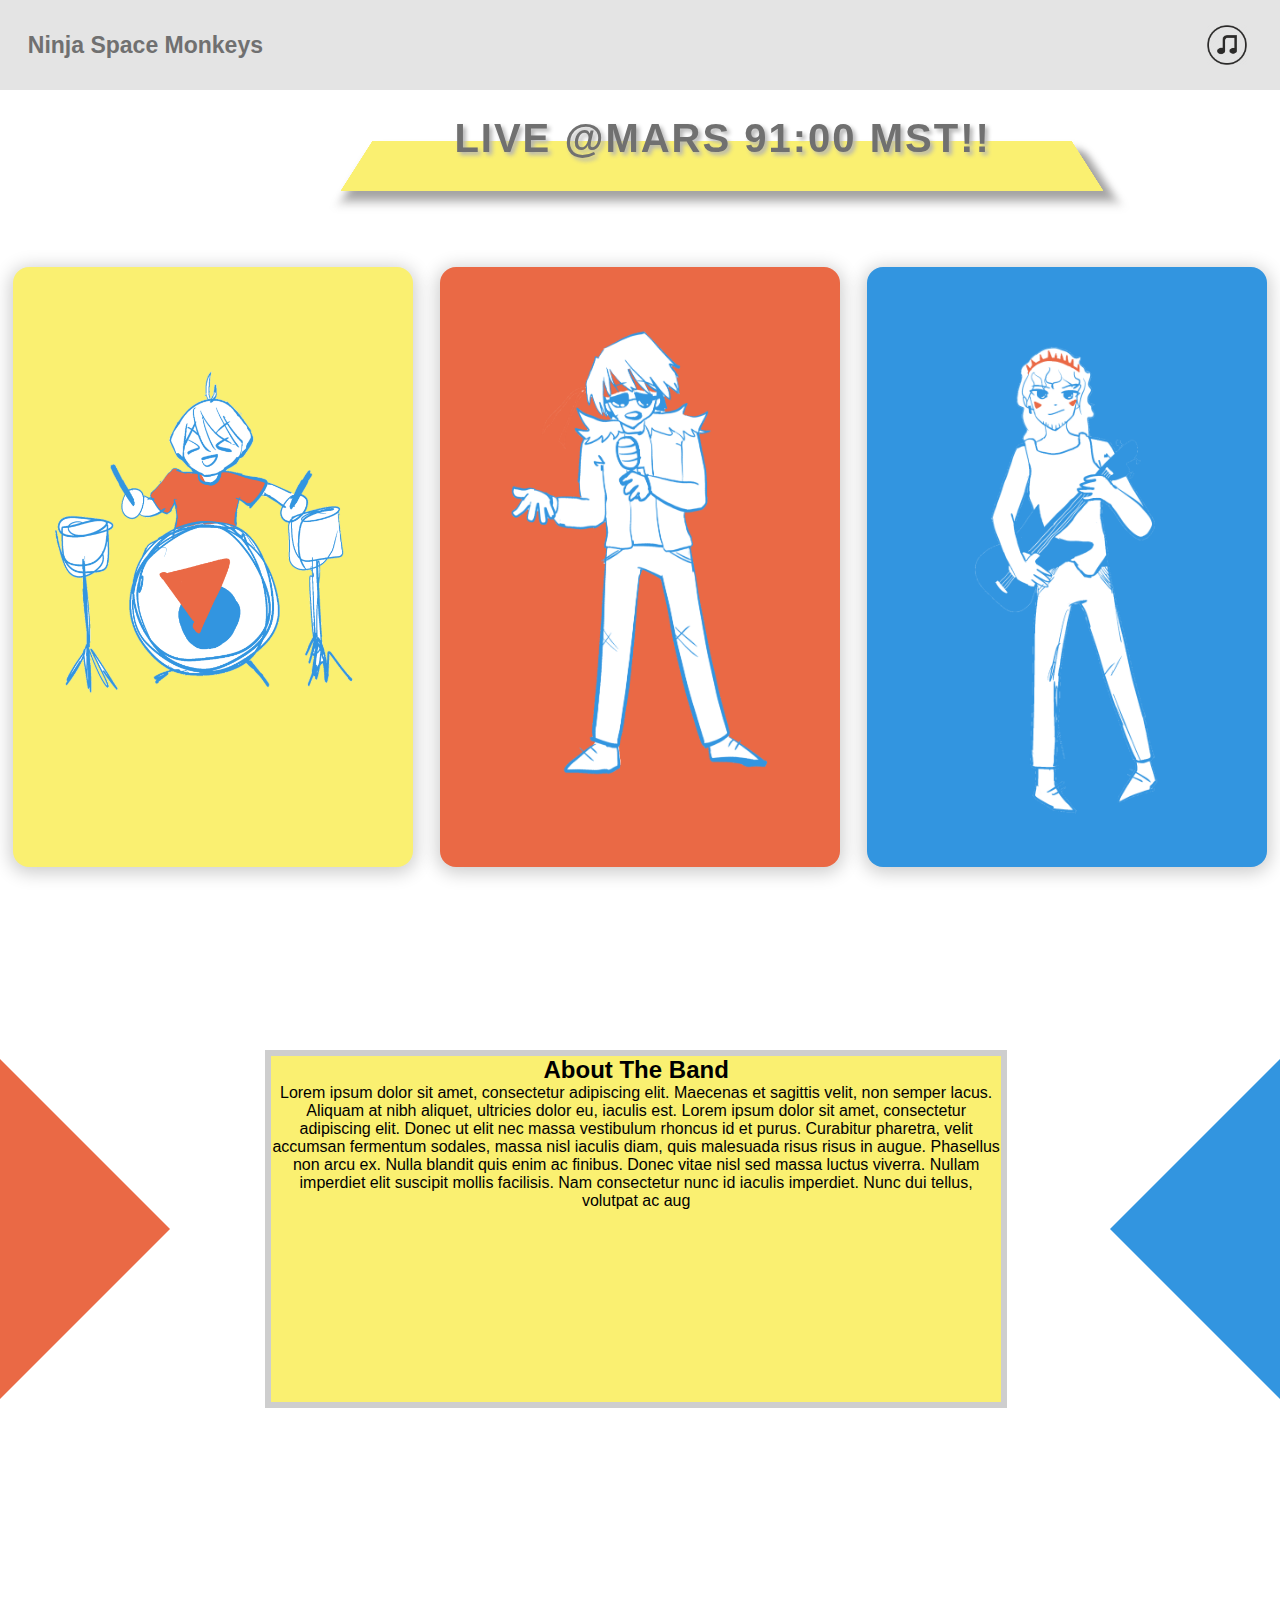
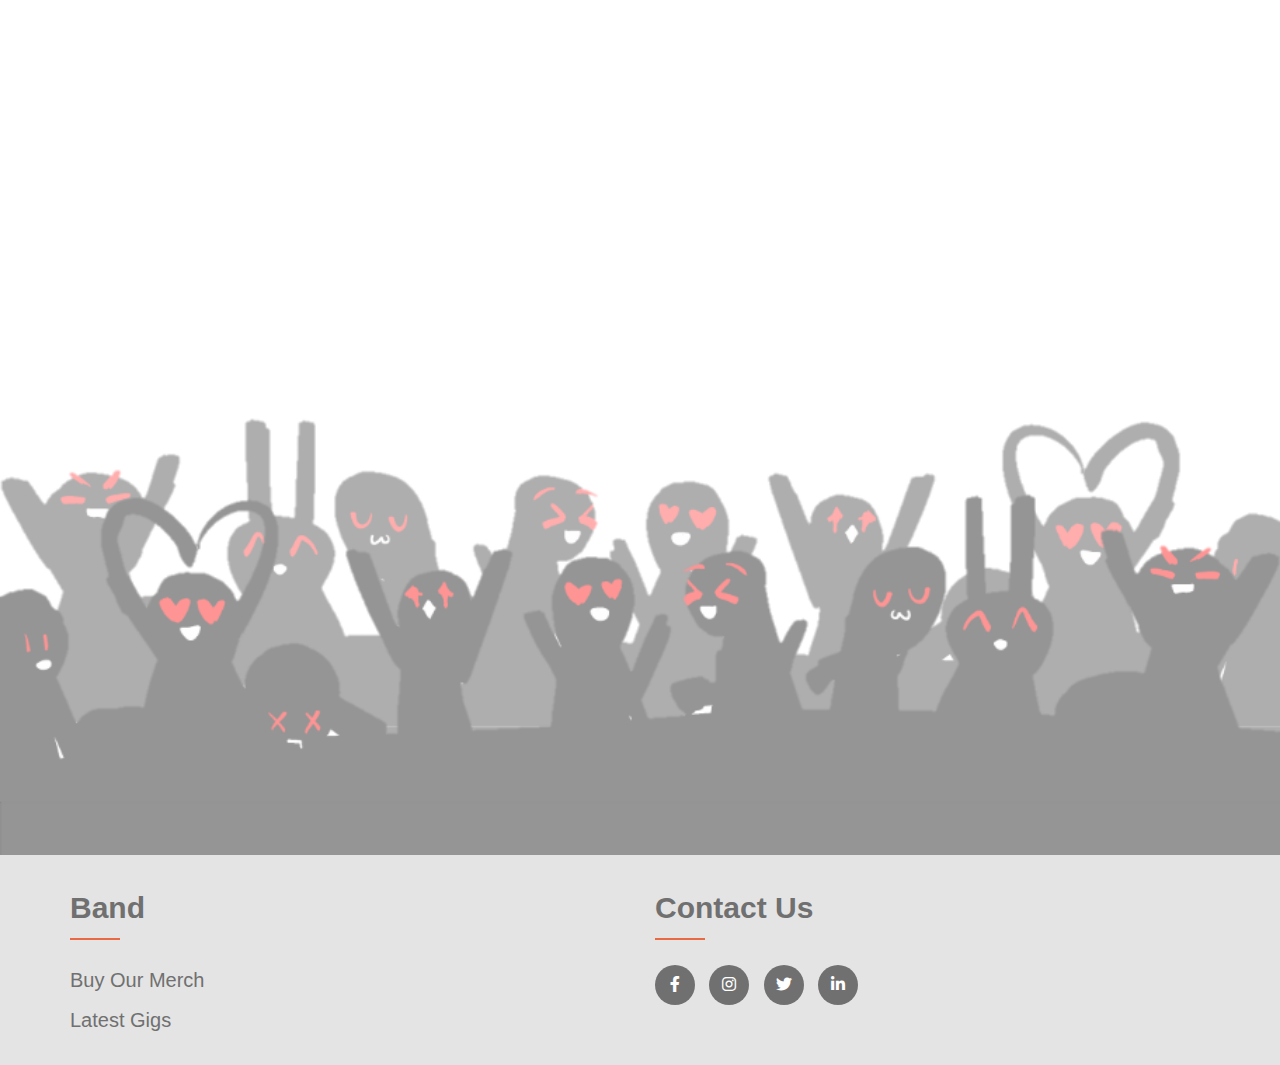
<file: index.html>
<!DOCTYPE html>
<html lang="en-US">
<head>
    <meta charset="UTF-8">
    <meta name="viewport" content="width=device-width, initial-scale=1.0">
    <link rel="stylesheet" href="Page1.css">
    <link rel="stylesheet" type="text/css" href="https://cdnjs.cloudflare.com/ajax/libs/font-awesome/6.0.0-beta3/css/all.min.css">
    <title>Page 1</title>
</head>

<body>
    <!making header>
    <header class ="header"></header>
        <nav>
            <div class="logo">
                <h4>Ninja Space Monkeys</h4>
            </div>
            <img src="Design/note.png" id="icon">
            <audio src="Music/j.m4a" type="audio/m4a" id="mySong"></audio>
        </nav>
    </header>

    <!making album>
    <div class="album">
        <button id="trapizium"></button>
        <h4>LIVE @MARS 91:00 MST!!</h4>
    </div>
    
    <!making band members flexbox>
    <div class="bandFlexbox">
        <div class="bandCard">
            <div class="card__inner1">
                <div class="card__face card__face--front1">
                    <img src="Design/Drummer.png" alt="drummer" style="width: 120%; margin-left: 10%;">
                </div>
                <div class="card__face card__face--back">
                    <div class="card__content">
                        <div class="card__header1">
                            <img src="Design/Drummer Head.png" t="" class="pp" />
                            <h2>Sam</h2>
                        </div>
                        <div class="card__body">
                            <h3>Drummer</h3>
                            <p>Lorem ipsum <strong>dolor</strong> sit amet, consectetur <strong>adipiscing</strong> elit. Sed id erat a magna lobortis dictum. Nunc est arcu, <strong>lacinia</strong> quis sapien placerat, <strong>laoreet</strong> tincidunt nulla.</p>
                        </div>
                    </div>
                </div>
            </div>
        </div>
        <div class="bandCard">
            <div class="card__inner2">
                <div class="card__face card__face--front2">
                    <img src="Design/Lead singer.png" alt="singer" style="width: 70%">
                </div>
                <div class="card__face card__face--back">
                    <div class="card__content">
                        <div class="card__header2">
                            <img src="Design/Lead singer Head.png" alt="" class="pp" />
                            <h2>Rook</h2>
                        </div>
                        <div class="card__body">
                            <h3>Lead Singer</h3>
                            <p>Lorem ipsum <strong>dolor</strong> sit amet, consectetur <strong>adipiscing</strong> elit. Sed id erat a magna lobortis dictum. Nunc est arcu, <strong>lacinia</strong> quis sapien placerat, <strong>laoreet</strong> tincidunt nulla.</p>
                        </div>
                    </div>
                </div>
            </div>
        </div>
        <div class="bandCard">
            <div class="card__inner3">
                <div class="card__face card__face--front3">
                    <img src="Design/Guitarist.png" alt="guitarist" style="width: 100%">
                </div>
                <div class="card__face card__face--back">
                    <div class="card__content">
                        <div class="card__header3">
                            <img src="Design/Guitarist Head.png" alt="" class="pp" />
                            <h2>Gabriel</h2>
                        </div>
                        <div class="card__body">
                            <h3>Guitarist</h3>
                            <p>Lorem ipsum <strong>dolor</strong> sit amet, consectetur <strong>adipiscing</strong> elit. Sed id erat a magna lobortis dictum. Nunc est arcu, <strong>lacinia</strong> quis sapien placerat, <strong>laoreet</strong> tincidunt nulla.</p>
                        </div>
                    </div>
                </div>
            </div>
        </div>
    </div>

    <! making triangles and about card flexbox>
    <div class="about">
        <div class="left-triangle"></div> 
        <div class="card">
            <h2>About The Band</h5>
            <p>Lorem ipsum dolor sit amet, consectetur adipiscing elit. Maecenas et sagittis velit, non semper lacus. Aliquam at nibh aliquet, ultricies dolor eu, iaculis est. Lorem ipsum dolor sit amet, consectetur adipiscing elit. Donec ut elit nec massa vestibulum rhoncus id et purus. Curabitur pharetra, velit accumsan fermentum sodales, massa nisl iaculis diam, quis malesuada risus risus in augue. Phasellus non arcu ex. Nulla blandit quis enim ac finibus. Donec vitae nisl sed massa luctus viverra. Nullam imperdiet elit suscipit mollis facilisis. Nam consectetur nunc id iaculis imperdiet. Nunc dui tellus, volutpat ac aug</p>
        </div>
        <div class="right-triangle"></div> 
    </div>

    <!making youtube video iframe>
    <section id="ytvideos">
        <div class="ytvideo">
            <iframe class="responsive-iframe" src="https://www.youtube.com/embed/6wZLrrtDu2U" title="YouTube video player" frameborder="0" allow="accelerometer; autoplay; clipboard-write; encrypted-media; gyroscope; picture-in-picture" allowfullscreen></iframe>   
        </div>
    </section>

    <!making footer>
    <footer class="footer">
        <div class="footercontainer">
            <div class="row">
                <div class="footer-col">
                    <h4>Band</h4>
                    <ul>
                        <li><a href="Page2.html">Buy Our Merch</a></li>
                        <li><a href="#ytvideos">Latest Gigs</a></li>
                    </ul>   
                </div>
                <div class="footer-col">
                    <h4>Contact Us</h4>
                    <div class="social-links">
                        <a href="#"><i class="fab fa-facebook-f"></i></a>
                        <a href="#"><i class="fab fa-instagram"></i></a>
                        <a href="#"><i class="fab fa-twitter"></i></a>
                        <a href="#"><i class="fab fa-linkedin-in"></i></a>
                    </div>   
                </div>
            </div>
        </div>
    </footer>

    <!making album pop up>
    <div class="signupform">
        <div class="close-btn">&times;</div>
        <form>
            <h2>Pre-register</h2>
            <div class="form-element">
                <label for="email">Email</label>
                <input type="email" id="email" placeholder="Enter email" required>
            </div>
            <div class="form-element">
                <label for="tel">Phone number</label>
                <input type="tel" id="tel" pattern="[0-9]{8}" placeholder="Enter 8 digit phone number" required>
            </div>
            <div class="form-element">
                <input type="submit" value="sign up">
            </div>
        </form>
    </div>
    <script src="Page1.js"></script>
</body>

</html>
</file>
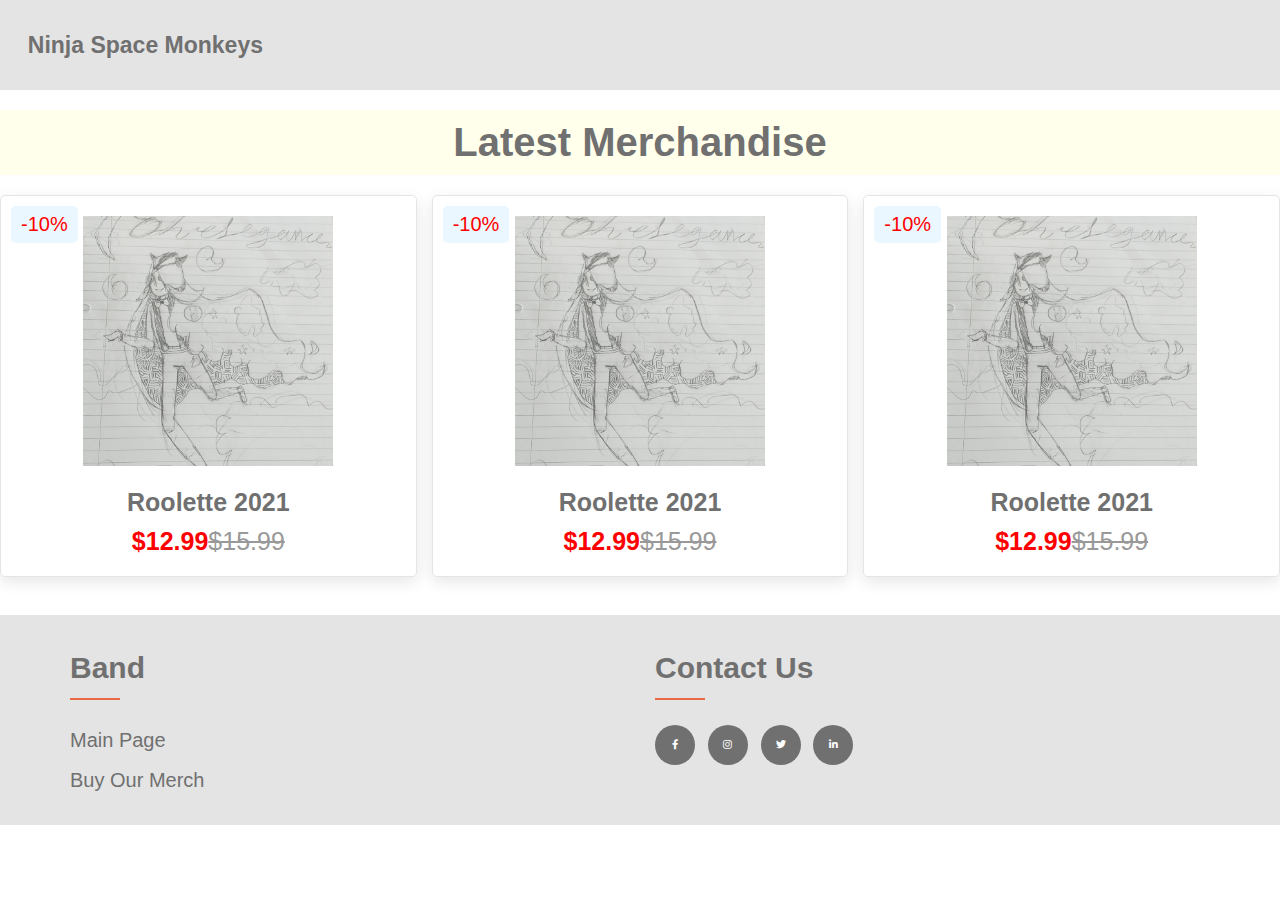
<file: Page2.html>
<!DOCTYPE html>
<html lang="en-US">
<head>
    <meta charset="UTF-8">
    <meta name="viewport" content="width=device-width, initial-scale=1.0">
    <link rel="stylesheet" href="Page2.css">
    <link rel="stylesheet" type="text/css" href="https://cdnjs.cloudflare.com/ajax/libs/font-awesome/6.0.0-beta3/css/all.min.css">
    <title>Page 2</title>
</head>

<body>
    <!making header>
    <header class ="header"></header>
        <nav>
            <div class="logo">
                <h4>Ninja Space Monkeys</h4>
            </div>
        </nav>
    </header>

    <!making products>
    <section class="products" id="products">
        <h1 class="heading"> latest merchandise</h1>
        <div class="box-container">
            <div class="box">
                <span class="discount">-10%</span>
                <div class="image">
                    <img src="Design/AlbumCover.jpeg" alt="">
                    <div class="icons">
                        <a href="#" class="fas fa-heart"></a>
                        <a href="#" class="cart-btn">add to cart</a>
                        <a href="#" class="fas fa-share"></a>
                    </div>
                </div>
                <div class="content">
                    <h3>Roolette 2021</h3>
                    <div class="price">$12.99<span>$15.99</span></div>
                </div>
            </div>
            <div class="box">
                <span class="discount">-10%</span>
                <div class="image">
                    <img src="Design/AlbumCover.jpeg" alt="">
                    <div class="icons">
                        <a href="#" class="fas fa-heart"></a>
                        <a href="#" class="cart-btn">add to cart</a>
                        <a href="#" class="fas fa-share"></a>
                    </div>
                </div>
                <div class="content">
                    <h3>Roolette 2021</h3>
                    <div class="price">$12.99<span>$15.99</span></div>
                </div>
            </div>
            <div class="box">
                <span class="discount">-10%</span>
                <div class="image">
                    <img src="Design/AlbumCover.jpeg" alt="">
                    <div class="icons">
                        <a href="#" class="fas fa-heart"></a>
                        <a href="#" class="cart-btn">add to cart</a>
                        <a href="#" class="fas fa-share"></a>
                    </div>
                </div>
                <div class="content">
                    <h3>Roolette 2021</h3>
                    <div class="price">$12.99<span>$15.99</span></div>
                </div>
            </div>
        </div>
    </section>
    <!making footer>
    <footer class="footer">
        <div class="footercontainer">
            <div class="row">
                <div class="footer-col">
                    <h4>Band</h4>
                    <ul>
                        <li><a href="index.html">Main Page</a></li>
                        <li><a href="Page2.html">Buy Our Merch</a></li>
                    </ul>   
                </div>
                <div class="footer-col">
                    <h4>Contact Us</h4>
                    <div class="social-links">
                        <a href="#"><i class="fab fa-facebook-f"></i></a>
                        <a href="#"><i class="fab fa-instagram"></i></a>
                        <a href="#"><i class="fab fa-twitter"></i></a>
                        <a href="#"><i class="fab fa-linkedin-in"></i></a>
                    </div>   
                </div>
            </div>
        </div>
    </footer>
</body>
</html>
</file>
<file: Page1.css>
*
{
    margin: 0px;
    padding: 0px;
    box-sizing: border-box;
}
html
{
    scroll-behavior: smooth;
    scroll-padding-top: 6rem;
    overflow-x: hidden;
}
/*Making header*/
nav
{
    display: flex;
    padding: 1%;
    justify-content: space-around;
    align-items: center;
    min-height: 10vh;
    width:100%;
    background-color: #E4E4E4;
}

nav #icon
{
    width: 40px;
    margin-right: 20px;
    cursor: pointer;
}

nav .logo
{
    flex: 1;
    margin-left: 15px;
    font-size: 23px;
    font-family: 'Segoe UI', Tahoma, Geneva, Verdana, sans-serif;
    color: #707070;
}

/*Making album pop up*/

.album
{
    letter-spacing: 2px;
    margin-left: 24%;
}


.album h4
{
    position: absolute;
    margin-left: 11.5%;
    margin-top: 2%;
    font-family:'Franklin Gothic Medium', 'Arial Narrow', Arial, sans-serif;
    font-size: 40px;
    color: #707070;
    text-shadow: 3px 3px 4px #b4b4b4;
}
.album #trapizium
{
    position:absolute;
    width: 730px;
    height: 50px;
    background: #FAF071;
    border: none;
    outline: none;
    cursor: pointer;
    transform: perspective(10px) rotateX(1deg);
    text-transform: none;
    margin: 50px;
    box-shadow: 7px 9px 9px #a3a2a2;
}

/*Making album popup*/
.signupform
{
    position: absolute;
    top:-150%;
    left:50%;
    opacity: 0;
    transform:translate(-50%,-50%) scale(1.25);
    width:380px;
    padding: 20px 30px;
    background: #ffffff;
    box-shadow: 2px 2px 5px 5px rgba(0,0,0,0.15);
    border-radius: 10px;
    transition: top 0ms ease-in-out 200ms, 
    opacity 200ms ease-in-out 0ms,
    transform 200ms ease-in-out 0ms;
}
.signupform.active
{
    top:50%;
    opacity: 1;
    transform:translate(-50%,-50%) scale(1);
    transition: top 0ms ease-in-out 0ms, 
    opacity 200ms ease-in-out 0ms,
    transform 20ms ease-in-out 0ms;
}
.signupform .close-btn
{
    position: absolute;
    top: 10px;
    right: 10px;
    width: 15px;
    height: 15px;
    background:#888;
    color: #eee;
    text-align: center;
    line-height: 15px;
    border-radius: 15px;
    cursor: pointer;
}
.signupform form h2
{
    text-align: center;
    color: #222;
    margin: 10px 0px 20px;
    font-size: 25px;
}
.signupform form .form-element
{
    margin: 15px 0px;
}
.signupform form .form-element label
{
    font-size: 14px;
    color: #222;
}
.signupform form .form-element input[type="email"],
.signupform form .form-element input[type="tel"]
{
    margin-top:5px;
    display: block;
    width: 100%;
    padding: 10px;
    outline: none;
    border: 1px solid #aaa;
    border-radius: 5px;
}
.signupform form .form-element input[type="submit"]
{
    width: 100%;
    height: 40px;
    border: none;
    outline: none;
    font-size: 15px;
    background: #222;
    color: #f5f5f5;
    border-radius: 10px;
    cursor: pointer;
}

/*about band cards*/
  .bandFlexbox
  {
      display: flex;
      margin-top: 6%;
  }
  .bandCard {
    margin: 100px auto 0;
    width: 400px;
    height: 600px;
    perspective: 1000px;
  }
  
  .card__inner1 {
    width: 100%;
    height: 100%;
    transition: transform 1s;
    transform-style: preserve-3d;
    cursor: pointer;
    position: relative;
  }
  
  .card__inner1.is-flipped {
    transform: rotateY(180deg);
  }
  .card__inner2 {
    width: 100%;
    height: 100%;
    transition: transform 1s;
    transform-style: preserve-3d;
    cursor: pointer;
    position: relative;
  }
  
  .card__inner2.is-flipped {
    transform: rotateY(180deg);
  }
  
  .card__inner3 {
    width: 100%;
    height: 100%;
    transition: transform 1s;
    transform-style: preserve-3d;
    cursor: pointer;
    position: relative;
  }
  
  .card__inner3.is-flipped {
    transform: rotateY(180deg);
  }
  
  
  .card__face {
    position: absolute;
    width: 100%;
    height: 100%;
    -webkit-backface-visibility: hidden;
    backface-visibility: hidden;
    overflow: hidden;
    border-radius: 16px;
    box-shadow: 0px 3px 18px 3px rgba(0, 0, 0, 0.2);
  }
  
  .card__face--front1 {
    background-color: #FAF071;
    display: flex;
    align-items: center;
    justify-content: center;
  }

  .card__face--front2 {
    background-color: #EA6945;
    display: flex;
    align-items: center;
    justify-content: center;
  }

  .card__face--front3 {
    background-color: #3295E0;
    display: flex;
    align-items: center;
    justify-content: center;
  }

  .card__face--front h2 {
    color: #FFF;
    font-size: 32px;
  }
  
  .card__face--back {
    background-color: var(--light);
    transform: rotateY(180deg);
  }
  
  .card__content {
    width: 100%;
    height: 100%;
  }
  
  .card__header1,.card__header2,.card__header3 {
    position: relative;
    padding: 30px 30px 40px;
  }
  
  .card__header1:after {
    content: '';
    display: block;
    position: absolute;
    top: 0;
    left: 0;
    right: 0;
    bottom: 0;
    background-color: #FAF071;
    z-index: -1;
    border-radius: 0px 0px 50% 0px;
  }

  .card__header2:after {
    content: '';
    display: block;
    position: absolute;
    top: 0;
    left: 0;
    right: 0;
    bottom: 0;
    background-color: #EA6945;
    z-index: -1;
    border-radius: 0px 0px 50% 0px;
  }

  .card__header3:after {
    content: '';
    display: block;
    position: absolute;
    top: 0;
    left: 0;
    right: 0;
    bottom: 0;
    background-color: #3295E0;
    z-index: -1;
    border-radius: 0px 0px 50% 0px;
  }

  .pp {
    display: block;
    width: 128px;
    height: 128px;
    margin: 0 auto 30px;
    border-radius: 50%;
    background-color: #FFF;
    border: 5px solid #FFF;
    object-fit: cover;
  }
  
  .card__header1 h2,  .card__header2 h2,  .card__header3 h2 {
    color: #FFF;
    font-size: 32px;
    font-weight: 900;
    text-transform: uppercase;
    text-align: center;
  }
  
  .card__body {
    padding: 30px;
  }
  
  .card__body h3 {
    color: var(--dark);
    font-size: 24px;
    font-weight: 600;
    margin-bottom: 15px;
  }
  
  .card__body p {
    color: var(--dark);
    font-size: 18px;
    line-height: 1.4;
  }

/*for about section*/

.about
{
    display: flex;
    justify-content: space-between;
    align-items: center;
    margin-top: 15%;
}

.left-triangle 
{
    width: 0; 
    height: 0; 
    border-top: 170px solid transparent;
    border-bottom: 170px solid transparent;
    border-left:170px solid #EA6945;
}

.card
{
    position: absolute;
    margin-left: 20.7%;
	background: #FAF071;
	width: 58vw;
	height: 28vw;
    text-align: center;
    font-family: 'Segoe UI', Tahoma, Geneva, Verdana, sans-serif;
    border: 6px solid #cecece;
}

.right-triangle 
{
    width: 0; 
    height: 0; 
    border-top: 170px solid transparent;
    border-bottom: 170px solid transparent;
    border-right:170px solid #3295E0; 
}

/*making yt video*/

.ytvideo 
{
    position: relative;
    overflow: hidden;
    padding-top: 62.5%;
    margin-top: 20vw;
}
  
.responsive-iframe 
{
    position: absolute;
    top: 0;
    left: 0;
    bottom: 0;
    right: 0;
    margin-left: 19.5vw;
    width: 60%;
    height: 60%;
}
section
{
    position: relative;
    background-image: url("Design/crowd.png");
    background-repeat: no-repeat;
    background-size: contain;
    background-position-y: 100%;
}

/*for footer*/

.footercontainer
{
    max-width: 1170px;
    margin:auto;
}
ul
{
    list-style: none;
}
.row
{
    display: flex;
    flex-wrap: wrap;
}
.footer
{
    background-color: #E4E4E4;
    padding: 30px 0;
    line-height: 1.5;
    font-family: 'Segoe UI', Tahoma, Geneva, Verdana, sans-serif;
}
.footer-col
{
    width: 50%;
    padding: 0 15px;
}
.footer-col h4
{
    font-size: 30px;
    color: #707070;
    text-transform: capitalize;
    margin-bottom: 35px;
    position: relative;
}

.footer-col h4::before
{
    content:'';
    position: absolute;
    left: 0;
    bottom: -10px;
    background-color: #EA6945;
    height: 2px;
    box-sizing: border-box;
    width:50px;
}

.footer-col ul li:not(:last-child)
{
    margin-bottom: 10px;
}

.footer-col ul li a
{
    font-size: 20px;
    text-transform: capitalize;
    color: #ffffff;
    text-decoration: none;
    color: #707070;
    display: block;
    transition: all 0.3s ease;
}

.footer-col ul li a:hover
{
    color: #ffffff;
    padding-left: 8px;
}

.footer-col .social-links a
{
    display: inline-block;
    height: 40px;
    width: 40px;
    background-color: #707070;
    margin: 0 10px 10px 0;
    text-align: center;
    line-height: 40px;
    border-radius: 50%;
    color: #ffffff;
    transition: all 0.5s ease;
}

.footer-col .social-links a:hover
{
    color: #24262b;
    background-color: #ffffff;
}

/*making mobile ver*/

@media screen and (max-width:370px) /*If too small*/
{
    body
    {
        display:none;
    }
}

@media screen and (max-width:580px)/*for mobile*/
{
    /*for header*/

    nav .logo
    {
        font-size: 19px;
        margin-left: 12px;
    }

    nav img
    {
        width: 25px;
    }

    /*for album*/

    .album
    {
        margin-left: 0%;
    }
    .album h4
    {
        font-size: 29px;
        margin-left: 17%;
        margin-top: 3%;
        text-shadow: 2px 2px 3px #b4b4b4;
    }

    .album #trapizium
    {
        width: 500px;
        height: 40px;
        margin: 30px;
        box-shadow: 5px 7px 7px #a3a2a2;
    }

    /*for band members flexbox*/

    .bandFlexbox
    {
        flex-direction: column;
    }

    /*for about section*/

    .about
    {
        margin-top: 30%;
    }
    
    .card
    {
        position: absolute;
        margin-left: 16%;
        background: #FAF071;
        width: 68vw;
        height: 58vw;
        text-align: center;
        font-family: 'Segoe UI', Tahoma, Geneva, Verdana, sans-serif;
    }    

    .left-triangle 
    {
        border-top: 70px solid transparent;
        border-bottom: 70px solid transparent;
        border-left:60px solid #EA6945;
    }     

    .right-triangle 
    {
        border-top: 70px solid transparent;
        border-bottom: 70px solid transparent;
        border-right:60px solid #3295E0; 
    }

    /*for ytvideo*/

    section
    {
        margin-top: 40%;
        background-position-y: 0;
        background-color: #959595;
        background-size: 200%;
        padding-bottom: 15%;
    }

    .responsive-iframe 
    {
        width: 90%;
        height: 90%;
        margin-left: 5vw;
        margin-block-end: auto;
    }

    /*for footer*/
    .footer-col
    {
        width:50%;
        margin-bottom: 30px;
    }
}
</file>
<file: Page2.css>
*
{
    margin:0;
    padding: 0;
    box-sizing: border-box;
    font-family: Verdana, Geneva, Tahoma, sans-serif;
    outline: none;
    border: none;
    text-decoration: none;
    text-transform: capitalize;
    transition: .2s linear;
}
html
{
    font-size: 62.5%;
    scroll-behavior: smooth;
    scroll-padding-top: 6rem;
    overflow-x: hidden;
}

/*Making header*/

nav
{
    display: flex;
    padding: 1%;
    justify-content: space-around;
    align-items: center;
    min-height: 10vh;
    width:100%;
    background-color: #E4E4E4;
}

nav .logo
{
    flex: 1;
    margin-left: 15px;
    font-size: 23px;
    font-family: 'Segoe UI', Tahoma, Geneva, Verdana, sans-serif;
    color: #707070;
}

/*making heading*/

.heading
{
    text-align: center;
    font-size: 4rem;
    color: #707070;
    padding: 1rem;
    margin: 2rem 0;
    background: #ffffeb;
}

/*making products*/

.products .box-container
{
    display: flex;
    flex-wrap: wrap;
    gap:1.5rem;
}
.products .box-container .box
{
    flex: 1 1 30rem;
    box-shadow: 0 .5rem 1.5rem rgba(0, 0, 0, .1);
    border-radius: .5rem;
    border: .1rem solid rgba(0, 0, 0, .1);
    position: relative;
}
.products .box-container .box .discount
{
    position: absolute;
    top: 1rem; 
    left: 1rem;
    padding: .7rem 1rem;
    font-size: 2rem;
    color: red;
    background: #ebf7ff;
    z-index: 1;
    border-radius: .5rem;
}
.products .box-container .box .image
{
    position: relative;
    text-align: center;
    padding-top: 2rem;
    overflow: hidden;
}
.products .box-container .box .image img
{
    height: 25rem;
}
.products .box-container .box:hover .image img
{
    transform: scale(1.1);
}
.products .box-container .box .image .icons
{
    position: absolute;
    bottom: -7rem;
    left: 0;
    right: 0;
    display: flex;
}
.products .box-container .box:hover .image .icons
{
    bottom:0;
}
.products .box-container .box .image .icons a
{
    height: 5rem;
    line-height: 5rem;
    font-size: 2rem;
    width: 50%;
    background: red;
    color: #fff;
}
.products .box-container .box .image .icons cart-btn
{
    border-left: .1rem solid #fff7;
    border-right: .1rem solid #fff7;
    width: 100%;
}
.products .box-container .box .image .icons a:hover
{
    background: #707070;
}
.products .box-container .box .content
{
    padding: 2rem;
    text-align: center;
}
.products .box-container .box .content h3
{
    font-size: 2.5rem;
    color: #707070;
}
.products .box-container .box .content .price
{
    font-size: 2.5rem;
    color: red;
    font-weight: bolder;
    padding-top: 1rem;
}
.products .box-container .box .content .price span
{
    font-size: 2.5rem;
    color: #999;
    font-weight: lighter;
    text-decoration: line-through;
}

/*for footer*/

.footercontainer
{
    max-width: 1170px;
    margin:auto;
}
ul
{
    list-style: none;
}
.row
{
    display: flex;
    flex-wrap: wrap;
}
.footer
{
    background-color: #E4E4E4;
    padding: 30px 0;
    margin-top: 3%;
    line-height: 1.5;
    font-family: 'Segoe UI', Tahoma, Geneva, Verdana, sans-serif;
}
.footer-col
{
    width: 50%;
    padding: 0 15px;
}
.footer-col h4
{
    font-size: 30px;
    color: #707070;
    text-transform: capitalize;
    margin-bottom: 35px;
    position: relative;
}

.footer-col h4::before
{
    content:'';
    position: absolute;
    left: 0;
    bottom: -10px;
    background-color: #EA6945;
    height: 2px;
    box-sizing: border-box;
    width:50px;
}

.footer-col ul li:not(:last-child)
{
    margin-bottom: 10px;
}

.footer-col ul li a
{
    font-size: 20px;
    text-transform: capitalize;
    color: #ffffff;
    text-decoration: none;
    color: #707070;
    display: block;
    transition: all 0.3s ease;
}

.footer-col ul li a:hover
{
    color: #ffffff;
    padding-left: 8px;
}

.footer-col .social-links a
{
    display: inline-block;
    height: 40px;
    width: 40px;
    background-color: #707070;
    margin: 0 10px 10px 0;
    text-align: center;
    line-height: 40px;
    border-radius: 50%;
    color: #ffffff;
    transition: all 0.5s ease;
}

.footer-col .social-links a:hover
{
    color: #24262b;
    background-color: #ffffff;
}

/*making mobile ver*/

@media screen and (max-width:370px) /*If too small*/
{
    body
    {
        display:none;
    }
}

@media screen and (max-width:580px)/*for mobile*/
{
    /*for header*/

    nav .logo
    {
        font-size: 19px;
        margin-left: 12px;
    }

    nav img
    {
        width: 25px;
    }

    /*for heading*/

    .heading
    {
        font-size: 3rem;
    }

    /*for footer*/
    .footer-col
    {
        width:50%;
        margin-bottom: 30px;
    }
}
</file>
